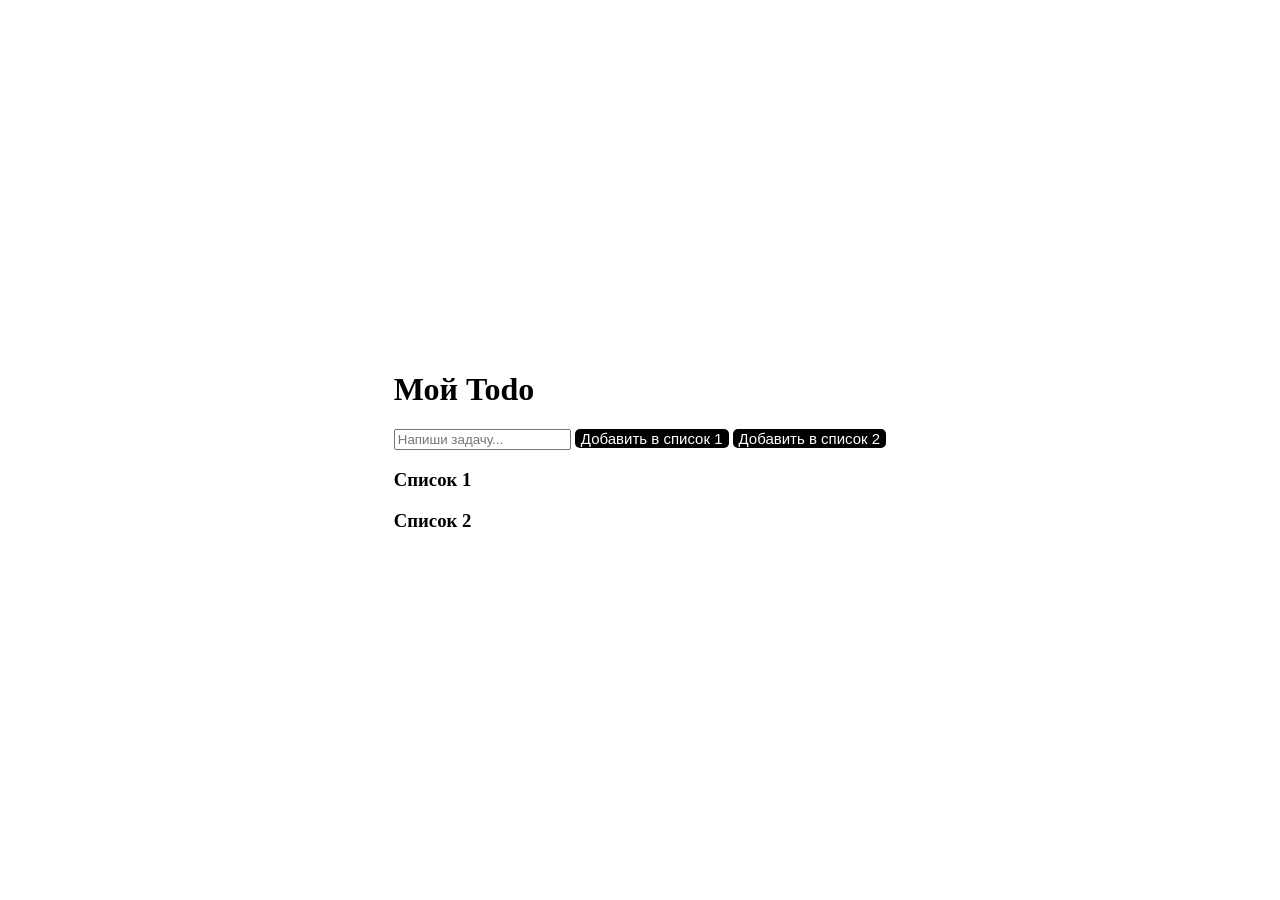
<file: lesson.11/index.html>
<!DOCTYPE html>
<html lang="ru">
<head>
<meta charset="UTF-8">
<meta name="viewport" content="width=device-width, initial-scale=1.0">
<title>Todo List</title>
<link rel="stylesheet" href="style.css">
</head>
<body>
  <div class="app">
    <h1>Мой Todo</h1>
    <div class="input-box">
      <input type="text" id="input" placeholder="Напиши задачу...">
      <button id="todo1">Добавить в список 1</button>
      <button id="after">Добавить в список 2</button>
    </div>
    <h3>Список 1</h3>
    <ul id="todolist"></ul>
    <h3>Список 2</h3>
    <ul id="futerlist"></ul>
  </div>
<script src="java.js"></script>
</body>
</html>
</file>
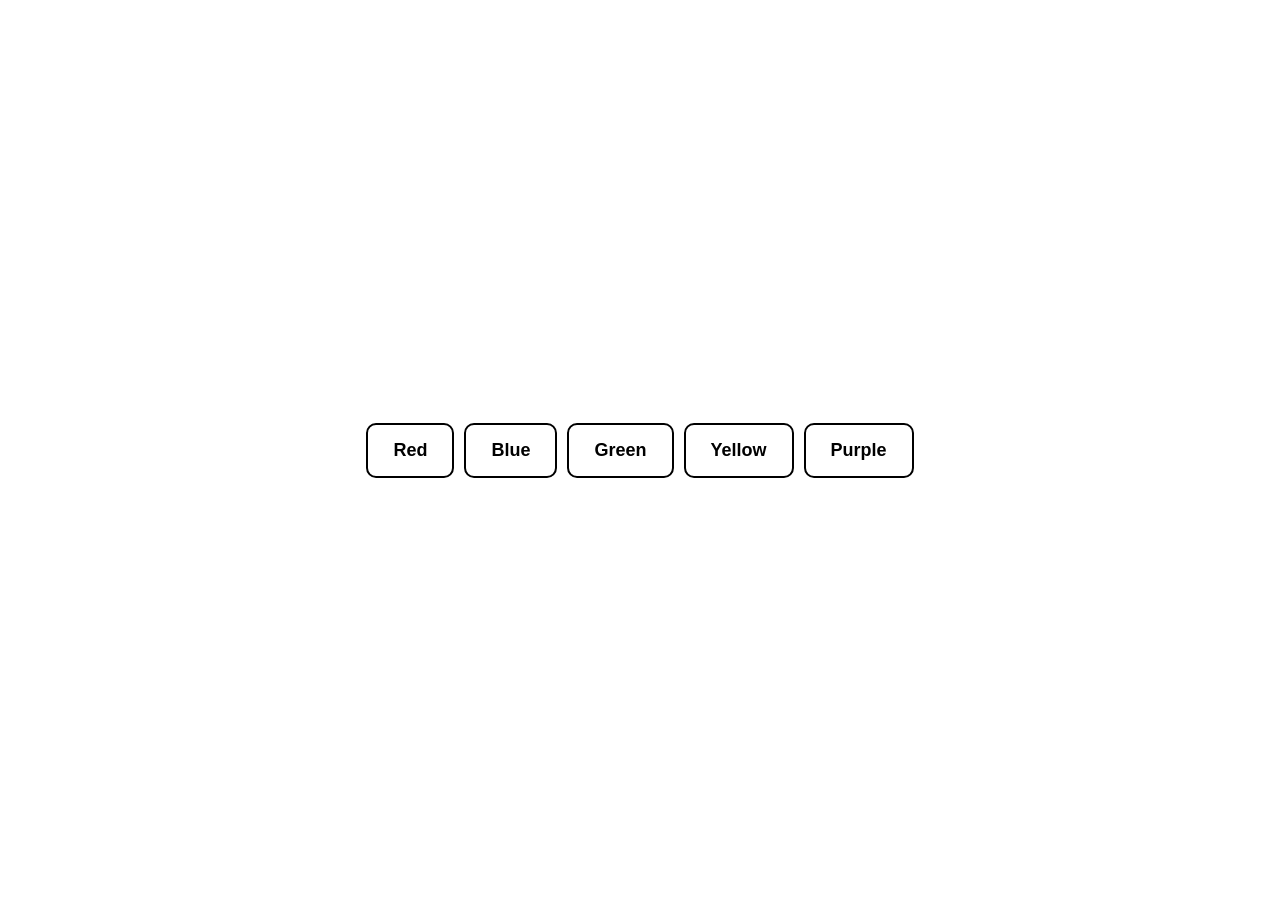
<file: lesson.9/index.html>
<!DOCTYPE html>
<html lang="en">
<head>
    <meta charset="UTF-8">
    <meta name="viewport" content="width=device-width, initial-scale=1.0">
    <title>Document</title>
    <link rel="stylesheet" href="./style.css">
</head>
<body>

    <div class="container">
    <button onclick="changeColor('red')"> Red</button>
   <button onclick="changeColor('blue')"> Blue</button>
 <button onclick="changeColor('green')"> Green</button>
      <button onclick="changeColor('yellow')"> Yellow</button>
      <button onclick="changeColor('purple')"> Purple</button>
    </div>





    <script src="./java.js" ></script>
</body>
</html>
</file>
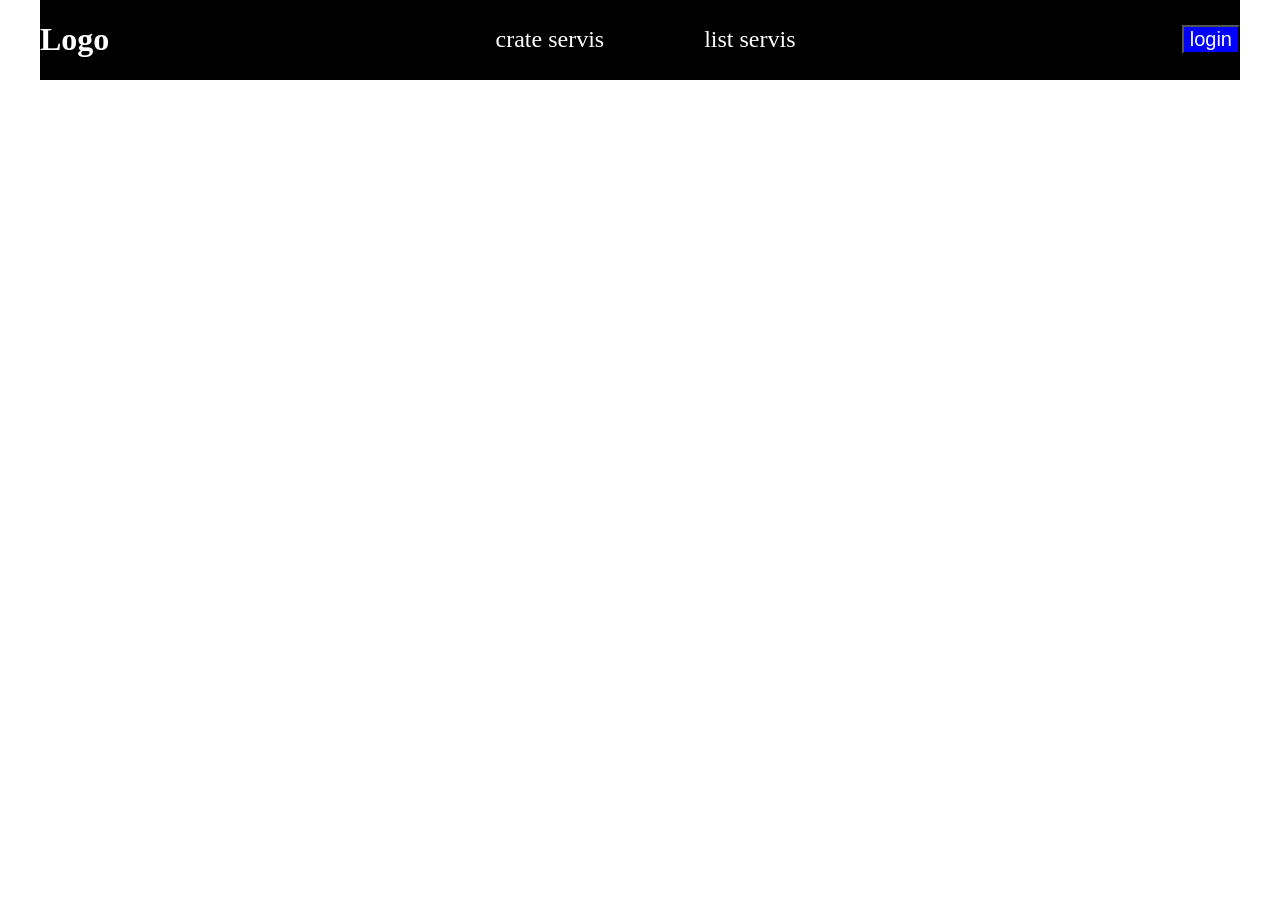
<file: lesson15/index.html>
<!doctype html>
<html lang="en">
  <head>
    <meta charset="UTF-8" />
    <meta name="viewport" content="width=device-width, initial-scale=1.0" />
    <title>Document</title>
    <link rel="stylesheet" href="./style.css" />
  </head>
  <body>
    <header>
      <h1>Logo</h1>
      <nav>
        <a href="./crate.html">crate servis</a>
        <a href="./index.html">list servis</a>
      </nav>
      <button>login</button>
    </header>

    <div class="result"></div>

    <script src="./crate.js"></script>
    <script src="./java.js"></script>
  </body>
</html>
</file>
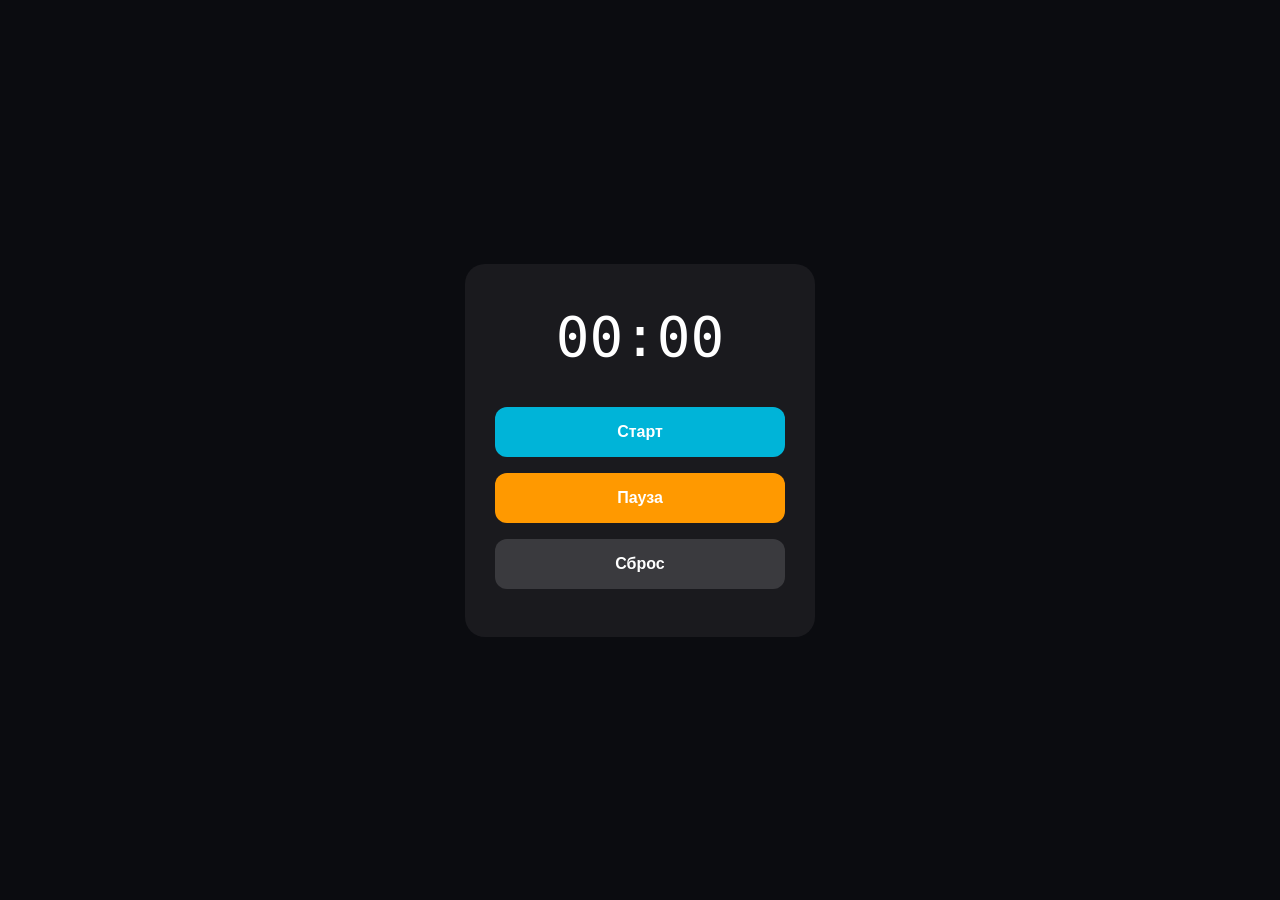
<file: lesson6/index.html>
<!doctype html>
<html lang="en">
  <head>
    <meta charset="UTF-8" />
    <meta name="viewport" content="width=device-width, initial-scale=1.0" />
    <title>Document</title>
    <link rel="stylesheet" href="./style.css" />
  </head>
  <body>
    <!-- <button id="btn1">clic mi</button>
    <button id="btn2">clic mi2</button> -->

    <div class="lom">
    <p id="display">00:00</p>
    <button id="start-btn" class="start">Старт</button>
    <button id="pause-btn" class="pause">Пауза</button>
    <button id="reset-btn" class="reset">Сброс</button>
</div>
    <script src="./java.js"></script>
  </body>
</html>
</file>
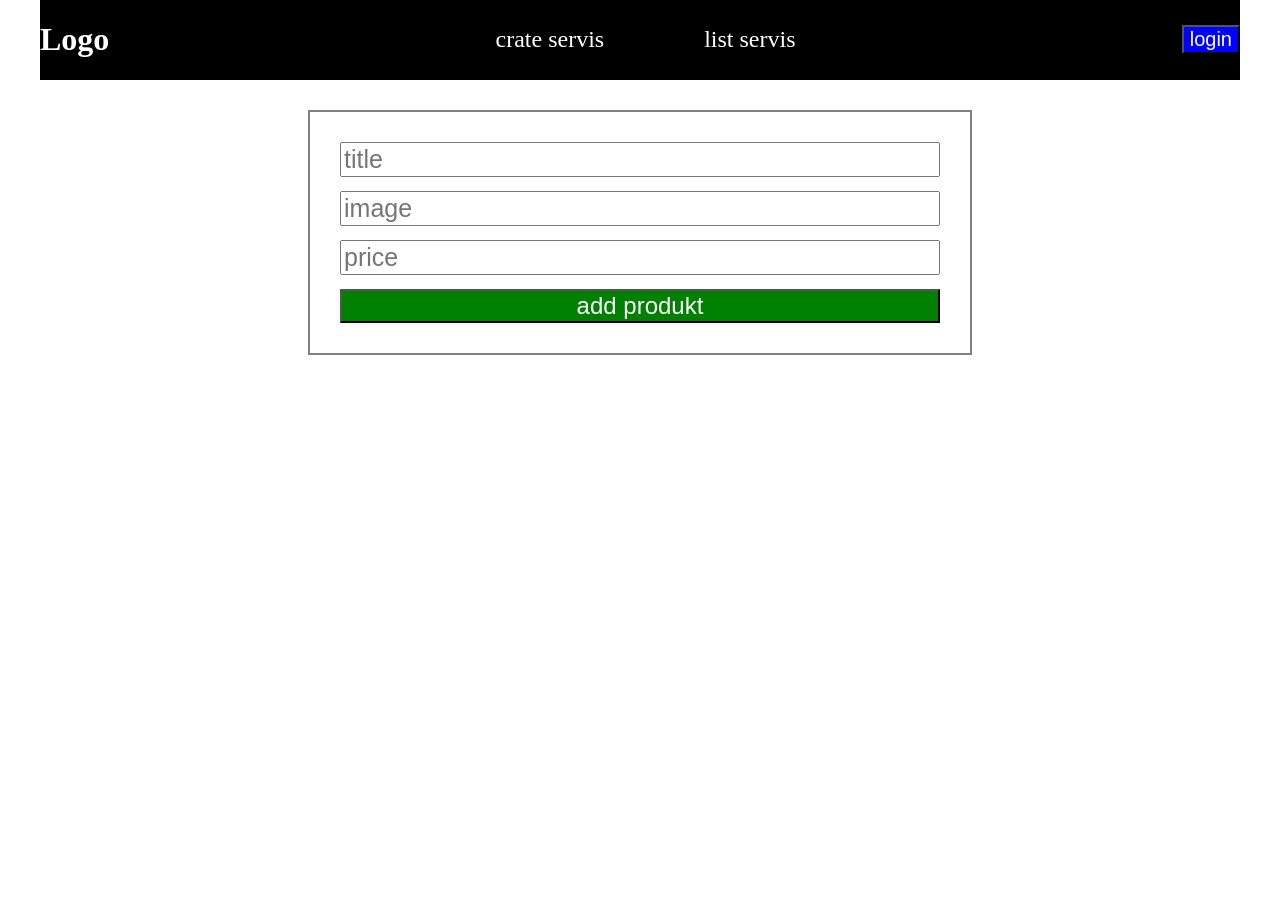
<file: lesson15/crate.html>
<!doctype html>
<html lang="en">
  <head>
    <meta charset="UTF-8" />
    <meta name="viewport" content="width=device-width, initial-scale=1.0" />
    <title>Document</title>
    <link rel="stylesheet" href="./style.css" >
  </head>
  <body>
    <header>
      <h1>Logo</h1>
      <nav>
        <a href="./crate.html">crate servis</a>
        <a href="./index.html">list servis</a>
      </nav>
      <button>login</button>
    </header>

    <div class="form">
      <input type="text" placeholder="title" id="intitle" />
      <input type="text" placeholder="image" id="image" />
      <input type="text" placeholder="price" id="inprise" />
      <button class="inbutton" id="inbutton">add produkt</button>
    </div>
    <script src="./java.js"></script>
    <script src="./crate.js"></script>
  </body>
</html>
</file>
<file: lesson.11/style.css>
body {
  display: flex;
  border-radius: 2px solid black;
  box-shadow: 0 0 10px;
  justify-content: center;
  align-items: center;
  min-height: 100vh;
  margin: 0;
  background: white;
}

.conteiner h1 {
  margin-left: 60px;
}

.conteiner h2 {
  margin-left: 60px;
}
button {
  color: white;
  border-radius: 5px;
  font-size: 15px;
  background-color: black;

  border: none;
}

li {
  list-style: none;
}
</file>
<file: lesson.9/style.css>
body {
    display: flex;
    justify-content: center;
    align-items: center;
    min-height: 100vh;
    margin: 0;
    transition: background 0.3s;
    background: white;
  }
  .container {
    display: flex;
    gap: 10px;
    flex-wrap: wrap;
    justify-content: center;
  }
  button {
    padding: 15px 25px;
    font-size: 18px;
    border: 2px solid black;
    border-radius: 10px;
    cursor: pointer;
    background: white;
    font-weight: bold;
  }
</file>
<file: lesson15/style.css>
body {
  padding: 0;
  margin: 0;
}

header {
  width: 1200px;
  background-color: black;
  color: white;
  padding: 0 30;
  margin: auto;
  display: flex;
  align-items: center;
  justify-content: space-between;
}

nav {
  display: flex;
  gap: 100px;
}

a {
  color: white;
  font-size: 24px;
  text-decoration: none;
}

header button {
  background-color: blue;
  color: white;
  font-size: 20px;
  cursor: pointer;
}

.result {
  width: 1200px;
  margin: auto;
  display: flex;
  flex-wrap: wrap;
  gap: 10px;
  padding: 0;
}

.service {
  width: 280px;
  box-shadow: 0 2px 3px;
  padding: 5px;
}

.service img {
  width: 100%;
  height: 250px;
}

.info,
.btns {
  display: flex;
  align-items: center;
  justify-content: space-between;
}

.update {
  background-color: blue;
  color: white;
  font-size: 25px;
  padding: 5px;
}

.delete {
  background-color: red;
  color: white;
  font-size: 25px;
  padding: 5px;
}

/* --------------------------------------------------------------------------------------------------------------------------------------------------------- */

.form {
  width: 600px;
  border: 2px solid gray;
  margin: 30px auto;
  padding: 30px;

  display: flex;
  gap: 14px;
  flex-direction: column;
  box-shadow: 14px;
}
input {
  font-size: 25px;
}

.inbutton {
  background-color: green;
  color: white;
  font-size: 24px;
}
</file>
<file: lesson6/style.css>
* {
    margin: 0;
    padding: 0;
    box-sizing: border-box;
}

body {
    background-color: #0b0c10;
    display: flex;
    justify-content: center;
    align-items: center;
    min-height: 100vh;
}

.lom {
    background: #1a1a1e;
    border-radius: 20px;
    padding: 40px 30px;
    width: 350px;
    display: flex;
    flex-direction: column;
    align-items: center;
}

.lom p {
    font-family: monospace;
    color: #ffffff;
    font-size: 3.5rem;
    margin-bottom: 30px;
}

.lom button {
    width: 100%;
    height: 50px;
    margin: 8px 0;
    font-size: 1rem;
    font-weight: 600;
    border: none;
    border-radius: 12px;
    cursor: pointer;
    color: #ffffff;
}

.start {
    background-color: #00b4d8;
}

.pause {
    background-color: #ff9900;
}

.reset {
    background-color: #3a3a3e;
}
</file>
